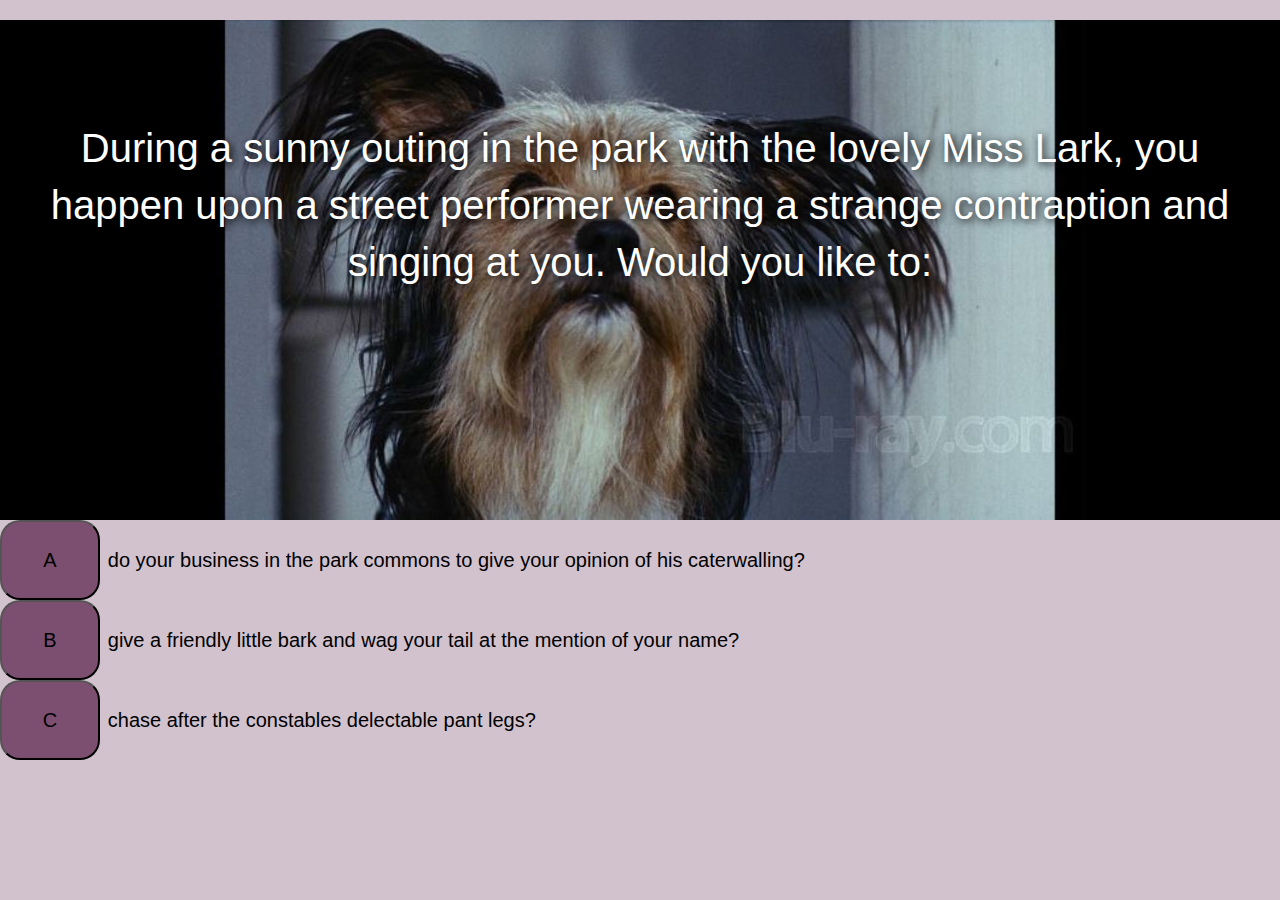
<file: MaryPoppins/andrew.html>
<!DOCTYPE html>
<html lang="en">
<head>
	<meta charset="utf-8">
	<link rel="stylesheet" href="http://maxcdn.bootstrapcdn.com/bootstrap/3.3.7/css/bootstrap.min.css">
	<link type="text/css" rel="stylesheet" href="main.css"/>
	<script src="https://ajax.googleapis.com/ajax/libs/jquery/1.12.4/jquery.min.js"></script>
	<script src="http://maxcdn.bootstrapcdn.com/bootstrap/3.3.7/js/bootstrap.min.js"></script>
	<script type="text/javascript" src="andrew.js"></script>
	<title>Andrew the Dog</title>
</head>
<body>
	<div class="content">
		<div class="image" id="andrewImg">
			<p id="info">During a sunny outing in the park with the lovely Miss Lark, you happen upon a street performer wearing a strange contraption and singing at you.  Would you like to:</p>
		</div>
		<div>
			<ul>
				<li><button onclick="buttonClick(this.id, buttonA.value);" value="step0" id="buttonA">A</button>&nbsp;&nbsp;<span id="optionA">do your business in the park commons to give your opinion of his caterwalling?</span></li>
				<li><button onclick="buttonClick(this.id, buttonA.value);" id="buttonB">B</button>&nbsp;&nbsp;<span id="optionB">give a friendly little bark and wag your tail at the mention of your name?</span></li>
				<li><button onclick="buttonClick(this.id, buttonA.value);" id="buttonC" value="3">C</button>&nbsp;&nbsp;<span id="optionC">chase after the constables delectable pant legs?</span></li>
			</ul>
		</div>
	</div>
</body>
</file>
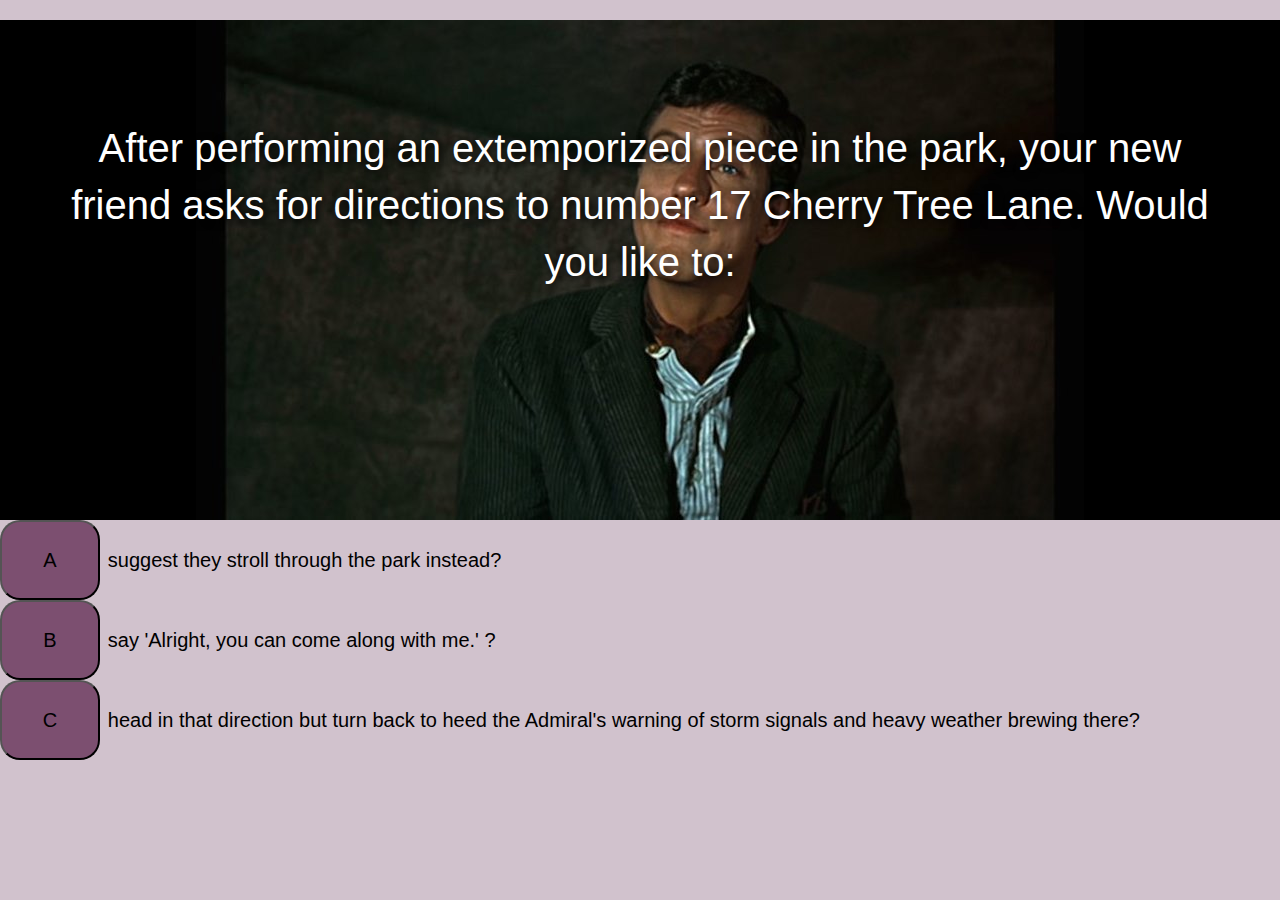
<file: MaryPoppins/bert.html>
<!DOCTYPE html>
<html lang="en">
<head>
	<meta charset="utf-8">
	<link rel="stylesheet" href="http://maxcdn.bootstrapcdn.com/bootstrap/3.3.7/css/bootstrap.min.css">
	<link type="text/css" rel="stylesheet" href="main.css"/>
	<script src="https://ajax.googleapis.com/ajax/libs/jquery/1.12.4/jquery.min.js"></script>
	<script src="http://maxcdn.bootstrapcdn.com/bootstrap/3.3.7/js/bootstrap.min.js"></script>
	<script type="text/javascript" src="bert.js"></script>
	<title>Bert</title>
</head>
<body>
	<div class="content">
		<div class="image" id="bertImg">
			<p id="info">After performing an extemporized piece in the park, your new friend asks for directions to number 17 Cherry Tree Lane.  Would you like to:</p>
		</div>
		<div>
			<ul>
				<li><button onclick="buttonClick(this.id, buttonA.value);" value="step0" id="buttonA">A</button>&nbsp;&nbsp;<span id="optionA">suggest they stroll through the park instead?</span></li>
				<li><button onclick="buttonClick(this.id, buttonA.value);" id="buttonB">B</button>&nbsp;&nbsp;<span id="optionB">say 'Alright, you can come along with me.' ?</span></li>
				<li><button onclick="buttonClick(this.id, buttonA.value);" id="buttonC" value="3">C</button>&nbsp;&nbsp;<span id="optionC">head in that direction but turn back to heed the Admiral's warning of storm signals and heavy weather brewing there?</span></li>
			</ul>
		</div>
	</div>
</body>
</file>
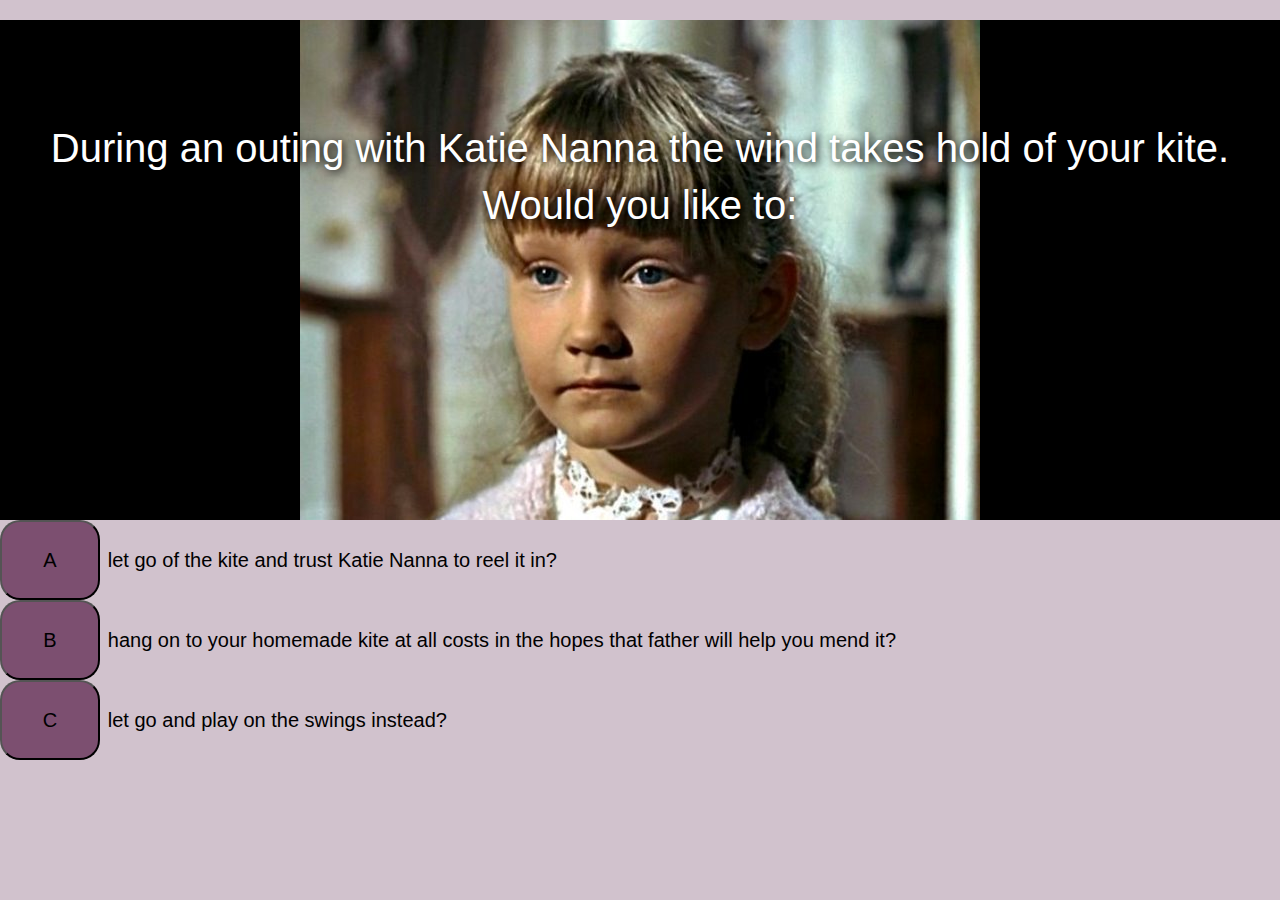
<file: MaryPoppins/jane.html>
<!DOCTYPE html>
<html lang="en">
<head>
	<meta charset="utf-8">
	<link rel="stylesheet" href="http://maxcdn.bootstrapcdn.com/bootstrap/3.3.7/css/bootstrap.min.css">
	<link type="text/css" rel="stylesheet" href="main.css"/>
	<script src="https://ajax.googleapis.com/ajax/libs/jquery/1.12.4/jquery.min.js"></script>
	<script src="http://maxcdn.bootstrapcdn.com/bootstrap/3.3.7/js/bootstrap.min.js"></script>
	<script type="text/javascript" src="jane.js"></script>
	<title>Jane</title>
</head>
<body>
	<div class="content">
		<div class="image" id="janeImg">
			<p id="info">During an outing with Katie Nanna the wind takes hold of your kite.  Would you like to:</p>
		</div>
		<div>
			<ul>
				<li><button onclick="buttonClick(this.id, buttonA.value);" value="step0" id="buttonA">A</button>&nbsp;&nbsp;<span id="optionA">let go of the kite and trust Katie Nanna to reel it in?</span></li>
				<li><button onclick="buttonClick(this.id, buttonA.value);" id="buttonB">B</button>&nbsp;&nbsp;<span id="optionB">hang on to your homemade kite at all costs in the hopes that father will help you mend it?</span></li>
				<li><button onclick="buttonClick(this.id, buttonA.value);" id="buttonC" value="3">C</button>&nbsp;&nbsp;<span id="optionC">let go and play on the swings instead?</span></li>
			</ul>
		</div>
	</div>
</body>
</file>
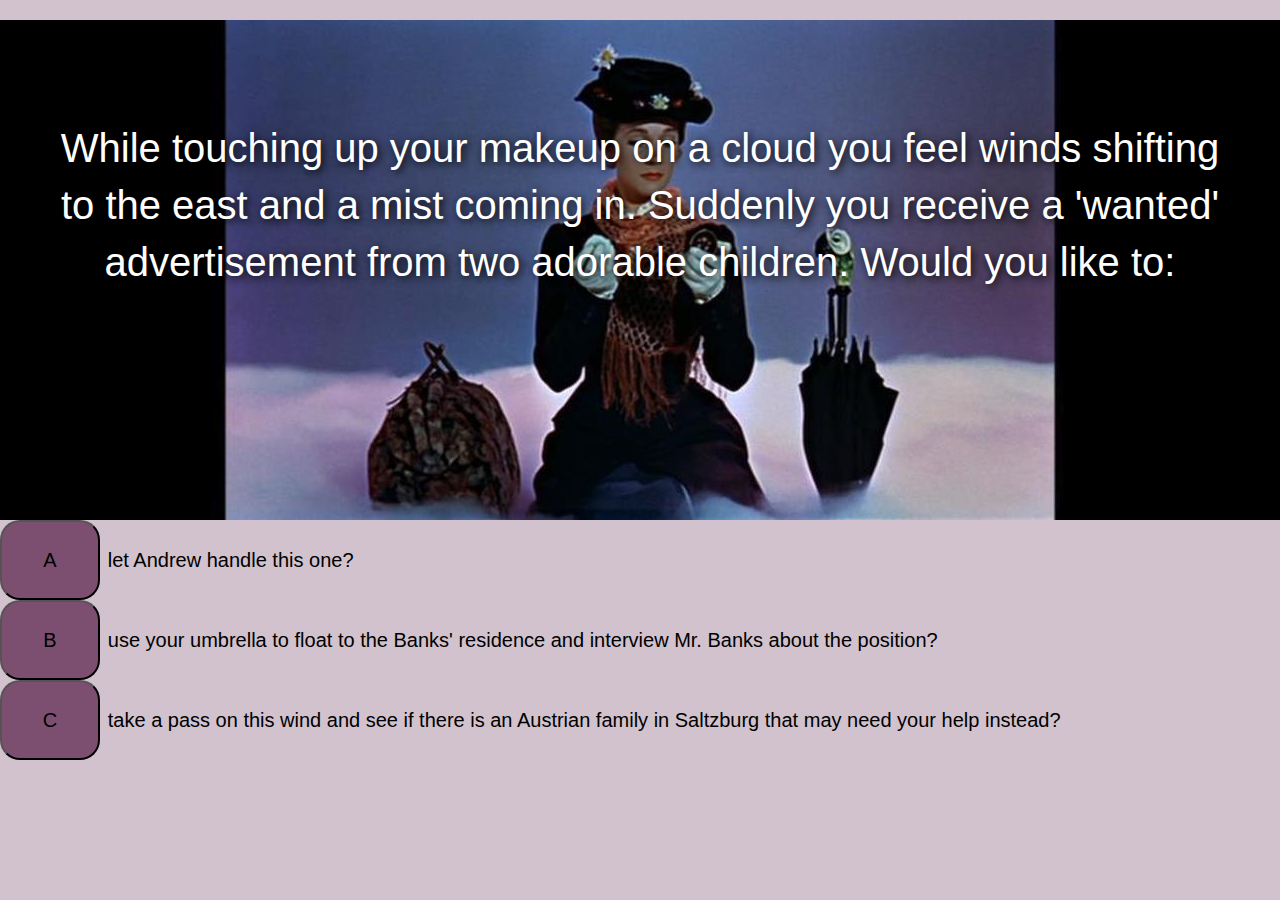
<file: MaryPoppins/mary.html>
<!DOCTYPE html>
<html lang="en">
<head>
	<meta charset="utf-8">
	<link rel="stylesheet" href="http://maxcdn.bootstrapcdn.com/bootstrap/3.3.7/css/bootstrap.min.css">
	<link type="text/css" rel="stylesheet" href="main.css"/>
	<script src="https://ajax.googleapis.com/ajax/libs/jquery/1.12.4/jquery.min.js"></script>
	<script src="http://maxcdn.bootstrapcdn.com/bootstrap/3.3.7/js/bootstrap.min.js"></script>
	<script type="text/javascript" src="mary.js"></script>
	<title>Mary</title>
</head>
<body>
	<div class="content">
		<div class="image" id="maryImg">
			<p id="info">While touching up your makeup on a cloud you feel winds shifting to the east and a mist coming in.  Suddenly you receive a 'wanted' advertisement from two adorable children.  Would you like to:</p>
		</div>
		<div>
			<ul>
				<li><button onclick="buttonClick(this.id, buttonA.value);" value="step0" id="buttonA">A</button>&nbsp;&nbsp;<span id="optionA">let Andrew handle this one?</span></li>
				<li><button onclick="buttonClick(this.id, buttonA.value);" id="buttonB">B</button>&nbsp;&nbsp;<span id="optionB">use your umbrella to float to the Banks' residence and interview Mr. Banks about the position?</span></li>
				<li><button onclick="buttonClick(this.id, buttonA.value);" id="buttonC" value="3">C</button>&nbsp;&nbsp;<span id="optionC">take a pass on this wind and see if there is an Austrian family in Saltzburg that may need your help instead?</span></li>
			</ul>
		</div>
	</div>
</body>
</file>
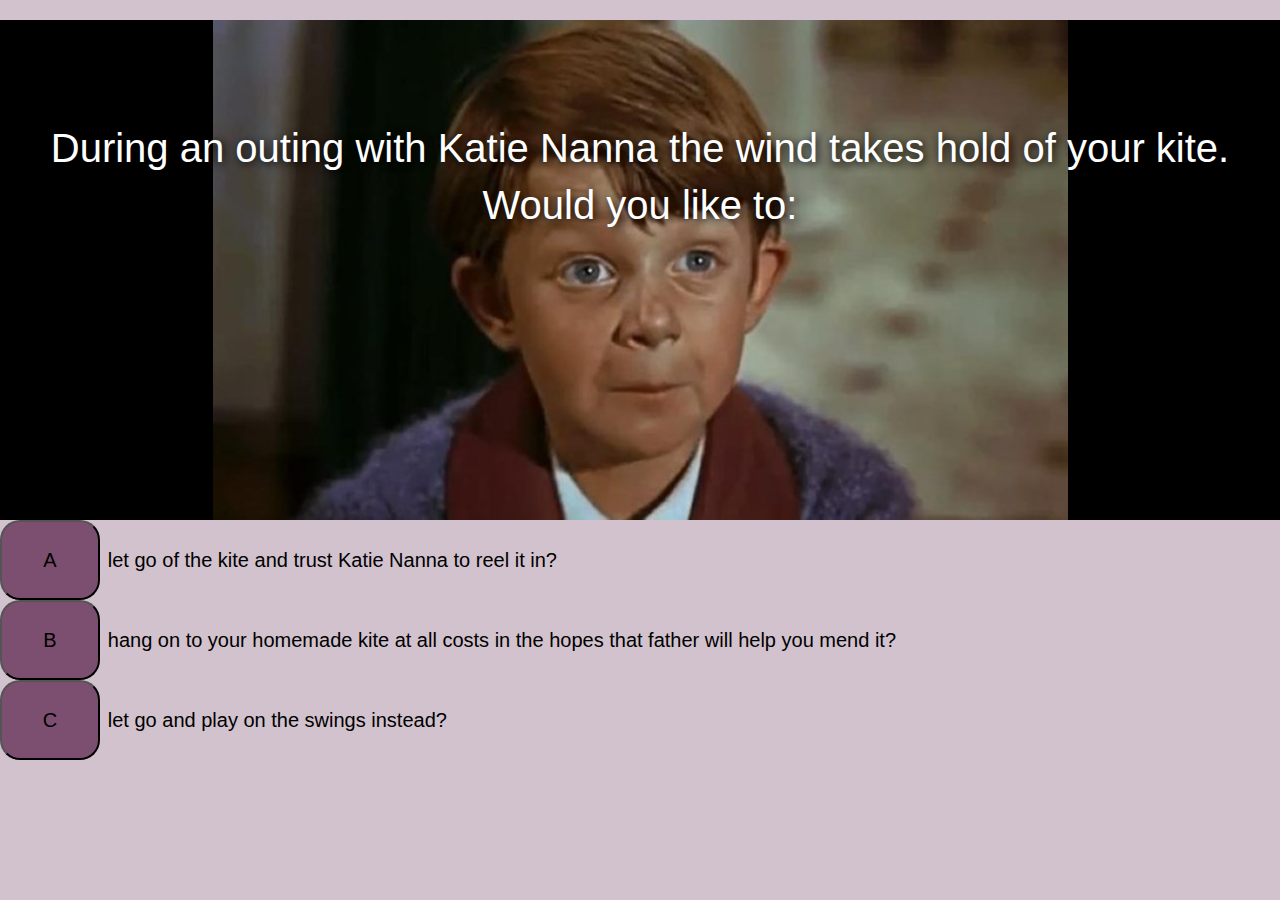
<file: MaryPoppins/michael.html>
<!DOCTYPE html>
<html lang="en">
<head>
	<meta charset="utf-8">
	<link rel="stylesheet" href="http://maxcdn.bootstrapcdn.com/bootstrap/3.3.7/css/bootstrap.min.css">
	<link type="text/css" rel="stylesheet" href="main.css"/>
	<script src="https://ajax.googleapis.com/ajax/libs/jquery/1.12.4/jquery.min.js"></script>
	<script src="http://maxcdn.bootstrapcdn.com/bootstrap/3.3.7/js/bootstrap.min.js"></script>
	<script type="text/javascript" src="michael.js"></script>
	<title>Michael</title>
</head>
<body>
	<div class="content">
		<div class="image" id="michaelImg">
			<p id="info">During an outing with Katie Nanna the wind takes hold of your kite.  Would you like to:</p>
		</div>
		<div>
			<ul>
				<li><button onclick="buttonClick(this.id, buttonA.value);" value="step0" id="buttonA">A</button>&nbsp;&nbsp;<span id="optionA">let go of the kite and trust Katie Nanna to reel it in?</span></li>
				<li><button onclick="buttonClick(this.id, buttonA.value);" id="buttonB">B</button>&nbsp;&nbsp;<span id="optionB">hang on to your homemade kite at all costs in the hopes that father will help you mend it?</span></li>
				<li><button onclick="buttonClick(this.id, buttonA.value);" id="buttonC" value="3">C</button>&nbsp;&nbsp;<span id="optionC">let go and play on the swings instead?</span></li>
			</ul>
		</div>
	</div>
</body>
</file>
<file: MaryPoppins/main.css>
/*element*/
body {
	background-color: #d1c2cd;
	color: black;
}
button{
	background-color: #7c4f70;
	width:100px;
	font-size: 20px;
	border-radius:20px;
	display: inline-block;
	height:80px;
}
button:hover{
	background-color: #5f3453;
}
ul {
    list-style-type: none;
    margin: 0;
    padding: 0;
} 

li a {
    display: block;
}
span{
	font-size:20px;
}


/*class*/
.content{
	 width: 1280px;
	 margin: auto;
}
.image{
	background-repeat: no-repeat;
	background-position: center center;
	height: 500px;
	margin-top: 20px;
	background-color: black;
	text-shadow: 2px 2px 8px #000000;
}

/*id*/
#blurb{
	background-image: url('img/london.jpg');
}
#info {
	font-size: 40px;
	color:white;
	text-align: center;
	vertical-align: middle;
	padding: 100px 50px 50px 50px;
}
#andrewImg{
	background-image: url('img/andrew.jpg');
}
#janeImg{
	background-image: url('img/jane.jpg');
}
#michaelImg{
	background-image: url('img/michael.jpg');
}
#maryImg{
	background-image: url('img/mary.jpg');
}
#bertImg{
	background-image: url('img/bert.jpg');
}
</file>
